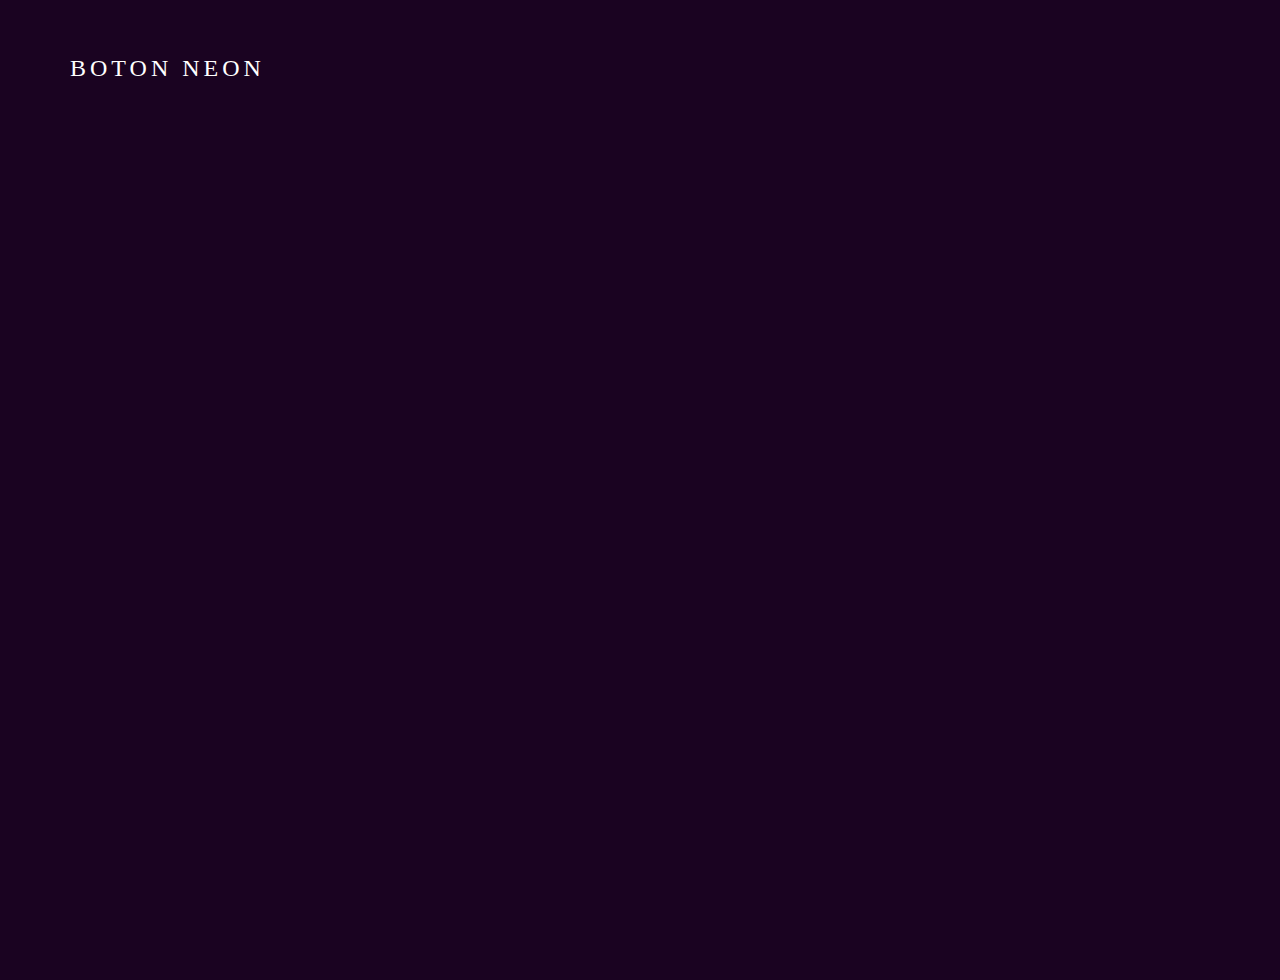
<file: boton-neon/boton-neon-master/index.html>
<!DOCTYPE html>
<html lang="es">
<head>
    <meta charset="UTF-8">
    <meta name="viewport" content="width=device-width, user-scalable=no, initial-scale=1.0, maximum-scale=1.0, minimum-scale=1.0">
    <title>Botón de Luz de Neón con CSS</title>
    <link rel="stylesheet" href="estilos.css">
</head>
<body>
    <a href="#" class="btn-neon">
        <span id="span1"></span>
        <span id="span2"></span>
        <span id="span3"></span>
        <span id="span4"></span>
        BOTON NEON
    </a>
</body>
</html>
</file>
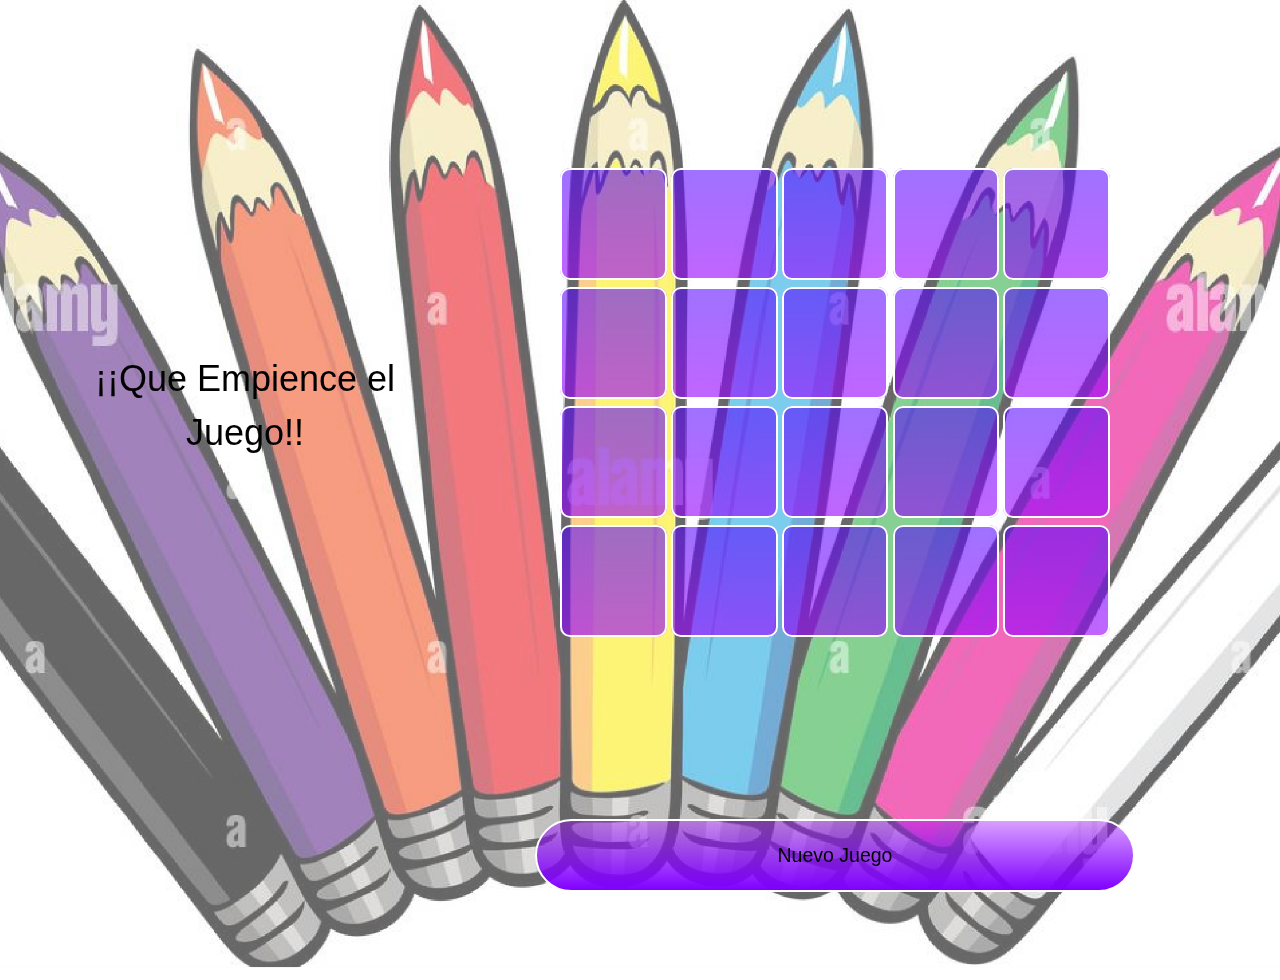
<file: colores.html>
<!DOCTYPE html>
<html lang="en">

<head>
    <meta charset="UTF-8">
    <title>¡¡Que Empience el Juego!!</title>

    <link rel="stylesheet" href="https://cdnjs.cloudflare.com/ajax/libs/font-awesome/5.15.3/css/all.min.css">
    <link rel="stylesheet" href="https://www.w3schools.com/w3css/4/w3.css">

    
</head>

<h1 class="titulo" >¡¡Que Empience el Juego!!</h1>
<body>
   
   

    <!-- CSS -->
    <!-- efectos visuales -->
    <style>
        :root {
            --w: calc(50vw / 6);
            --h: calc(50vh / 4);
        }

        * {
            transition: all 0.3s;
            
            
        }

        body {
            padding: 0;
            margin: 0;
            -webkit-perspective: 1000;
            background: #62c0e2e0;
            min-height: 100vh;
            display: grid;
            grid-template-columns: 580px 600px;
            margin-right: 290px;
            margin-left: 100px;
            justify-content: center;
            align-items: center;
            text-align: center;
            font-family: calibri;
            margin-top: 80px;
           background: url(colores.jpg);
           background-size: cover;
           background-position: center;
           font-family: sans-serif;
        }

        .titulo {
            margin: 90px;
        }

        div {
            display: inline-block;
        }

        .area-tarjeta,
        .tarjeta,
        .cara {
            cursor: pointer;
            width: var(--w);
            min-width: 100px;
            height: var(--h);
        }

        .tarjeta {
            position: relative;
            transform-style: preserve-3d;
            animation: iniciar 3s;
        }

        .cara {
            position: absolute;
            backface-visibility: hidden;
            box-shadow: inset 0 0 0 2px white;
            font-size: 500%;
            display: flex;
            justify-content: center;
            align-items: center;
        }

        .trasera {
            background-color: lightcyan;
            transform: rotateY(180deg);
            
        }

        .superior {
           
            border-radius: 10px;
            background: linear-gradient(rgba(81, 0, 255, 0.552), rgba(153, 0, 255, 0.604));
            
        }

        .nuevo-juego {
            cursor: pointer;
            background: linear-gradient(rgba(153, 0, 255, 0.374), rgb(128, 0, 255));
            padding: 20px;
            border-radius: 50px;
            border: white 2px solid;
            font-size: 130%;
        }

        @keyframes iniciar {

            20%,
            90% {
                transform: rotateY(180deg);
            }

            0%,
            100% {
                transform: rotateY(0deg);
            }
        }

        
    </style>

    <!-- HTML -->
    <!-- estructura visual -->
   


    <div id="tablero">
    </div>

    <br>

    <div class="nuevo-juego" onclick="generarTablero()">
        Nuevo Juego
    </div>
    <div id="modal01" class="w3-modal" onclick="this.style.display='none'">
        <span class="w3-button w3-hover-red w3-xlarge w3-display-topright">&times;</span>
        <div class="w3-modal-content w3-animate-zoom">
          <img id="img01" style="width:100%">
        </div>
      </div>
      <script>
        function onClick(element) {
          document.getElementById("img01").src = element.src;
          document.getElementById("modal01").style.display = "block";
        
}

        </script>

    

    <!-- JS -->
    <!-- parte lógica -->
    <script>

        let iconos = []
        let selecciones = []

        generarTablero()

        function cargarIconos() {
            iconos = [
            '<img src="color-rojo.jpg" width="100%"onclick="onClick(this)">',
                '<img src="color-amarillo.jpg" width="100%"onclick="onClick(this)" >',
                '<img src="color-azul.jpg" width="100%"onclick="onClick(this)">',
                '<img src="color-morado.jpg" width="100%"onclick="onClick(this)">',
                '<img src="color-naranja.jpg" width="100%"onclick="onClick(this)">',
                '<img src="color-negro.jpg" width="100%"onclick="onClick(this)">',
                '<img src="color-verde.jpg" width="100%"onclick="onClick(this)">',
                '<img src="color-gris.jpg" width="100%"onclick="onClick(this)">',
                '<img src="color-blanco.jpg" width="100%" onclick="onClick(this)">', 
                '<img src="color-aguamarina.jpg" width="100%" onclick="onClick(this)">',  
            ]
        }
        function generarTablero() {
            cargarIconos()
            selecciones = []
            let tablero = document.getElementById("tablero")
            let tarjetas = []
            for (let i = 0; i < 20; i++) {
                tarjetas.push(`
                <div class="area-tarjeta" onclick="seleccionarTarjeta(${i})">
                    <div class="tarjeta" id="tarjeta${i}">
                        <div class="cara trasera" id="trasera${i}">
                            ${iconos[0]}
                        </div>
                        <div class="cara superior">
                            
                            
                        </div>
                    </div>
                </div>        
                `)
                if (i % 2 == 1) {
                    iconos.splice(0, 1)
                }
            }
            tarjetas.sort(() => Math.random() - 0.5)
            tablero.innerHTML = tarjetas.join(" ")
        }

        function seleccionarTarjeta(i) {
            let tarjeta = document.getElementById("tarjeta" + i)
            if (tarjeta.style.transform != "rotateY(180deg)") {
                tarjeta.style.transform = "rotateY(180deg)"
                selecciones.push(i)
                
            }
            if (selecciones.length == 2) {
                deseleccionar(selecciones)
                selecciones = []
            }
        }

        function deseleccionar(selecciones) {
            setTimeout(() => {
                let trasera1 = document.getElementById("trasera" + selecciones[0])
                let trasera2 = document.getElementById("trasera" + selecciones[1])
                if (trasera1.innerHTML != trasera2.innerHTML) {
                    let tarjeta1 = document.getElementById("tarjeta" + selecciones[0])
                    let tarjeta2 = document.getElementById("tarjeta" + selecciones[1])
                    tarjeta1.style.transform = "rotateY(0deg)"
                    tarjeta2.style.transform = "rotateY(0deg)"
               

                    const parejaseleccionar = [...this.state.parejaseleccionar, tarjeta1.tarjeta2];
        this.setstates({
            parejaseleccionada
        });
        alert("w3-modal")

                }else{
                    trasera1.style.background = "plum"
                    trasera2.style.background = "plum"
                }
                
            }, 1000);
        }
        const parejadeseleccionar = [...this.state.parejadeseleccionar, tarjeta1.tarjeta2];
        this.setstates({
            parejaseleccionada
        });
        alert("w3-modal")
    </script>

</body>

</html>
</file>
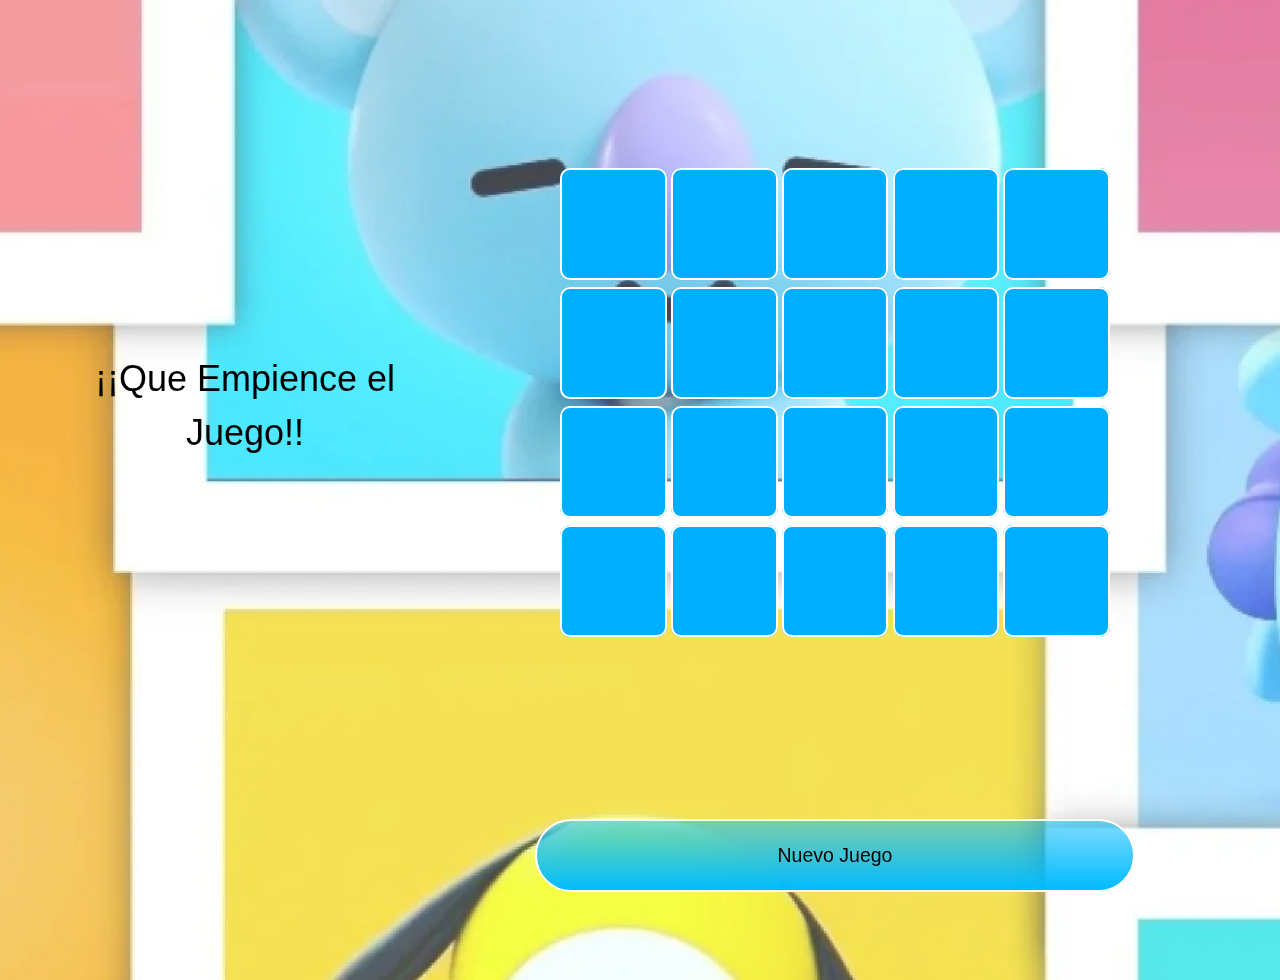
<file: idex.html>
<!DOCTYPE html>
<html lang="en">

<head>
    <meta charset="UTF-8">
    <title>¡¡Que Empience el Juego!!</title>

    <link rel="stylesheet" href="https://cdnjs.cloudflare.com/ajax/libs/font-awesome/5.15.3/css/all.min.css">
    <link rel="stylesheet" href="https://www.w3schools.com/w3css/4/w3.css">

    
</head>

<h1 class="titulo" >¡¡Que Empience el Juego!!</h1>
<body>
   
   

    <!-- CSS -->
    <!-- efectos visuales -->
    <style>
        :root {
            --w: calc(50vw / 6);
            --h: calc(50vh / 4);
        }

        * {
            transition: all 0.3s;
            
            
        }

        body {
            padding: 0;
            margin: 0;
            -webkit-perspective: 1000;
            background: #cf62e2e0;
            min-height: 100vh;
            display: grid;
            grid-template-columns: 580px 600px;
            margin-right: 290px;
            margin-left: 100px;
            justify-content: center;
            align-items: center;
            text-align: center;
            font-family: calibri;
            margin-top: 80px;
            background: url(animales.jpg);
           background-size: cover;
           background-position: center;
           font-family: sans-serif;
        }

        .titulo {
            margin: 90px;
        }

        div {
            display: inline-block;
        }

        .area-tarjeta,
        .tarjeta,
        .cara {
            cursor: pointer;
            width: var(--w);
            min-width: 100px;
            height: var(--h);
        }

        .tarjeta {
            position: relative;
            transform-style: preserve-3d;
            animation: iniciar 3s;
        }

        .cara {
            position: absolute;
            backface-visibility: hidden;
            box-shadow: inset 0 0 0 2px white;
            font-size: 500%;
            display: flex;
            justify-content: center;
            align-items: center;
        }

        .trasera {
            background-color: lightcyan;
            transform: rotateY(180deg);
            
        }

        .superior {
            background: linear-gradient(rgb(0, 174, 255), rgb(0, 174, 255));
            border-radius: 10px;
        }

        .nuevo-juego {
            cursor: pointer;
            background: linear-gradient(rgba(0, 187, 255, 0.507), rgb(0, 187, 255));
            padding: 20px;
            border-radius: 50px;
            border: white 2px solid;
            font-size: 130%;
        }

        @keyframes iniciar {

            20%,
            90% {
                transform: rotateY(180deg);
            }

            0%,
            100% {
                transform: rotateY(0deg);
            }
        }

        
    </style>

    <!-- HTML -->
    <!-- estructura visual -->
   


    <div id="tablero">
    </div>

    <br>

    <div class="nuevo-juego" onclick="generarTablero()">
        Nuevo Juego
    </div>
    <div id="modal01" class="w3-modal" onclick="this.style.display='none'">
        <span class="w3-button w3-hover-red w3-xlarge w3-display-topright">&times;</span>
        <div class="w3-modal-content w3-animate-zoom">
          <img id="img01" style="width:100%">
        </div>
      </div>
      <script>
        function onClick(element) {
          document.getElementById("img01").src = element.src;
          document.getElementById("modal01").style.display = "block";
        
}

        </script>

    

    <!-- JS -->
    <!-- parte lógica -->
    <script>

        let iconos = []
        let selecciones = []

        generarTablero()

        function cargarIconos() {
            iconos = [
            '<img src="gato.jpg" width="90%"onclick="onClick(this)">',
                '<img src="jirafa.jpg" width="90%"onclick="onClick(this)" >',
                '<img src="cebra.jpg" width="90%"onclick="onClick(this)">',
                '<img src="hipopotamo.jpg" width="90%"onclick="onClick(this)">',
                '<img src="perro2.jpg" width="90%"onclick="onClick(this)">',
                '<img src="elefante2.jpg" width="90%"onclick="onClick(this)">',
                '<img src="ardilla.jpg" width="90%"onclick="onClick(this)">',
                '<img src="leon.jpg" width="90%"onclick="onClick(this)">',
                '<img src="tortuga.jpg" width="90%" onclick="onClick(this)">', 
                '<img src="tigre.jpg" width="90%" onclick="onClick(this)">',  
            ]
            
        }
        function generarTablero() {
            cargarIconos()
            selecciones = []
            let tablero = document.getElementById("tablero")
            let tarjetas = []
            for (let i = 0; i < 20; i++) {
                tarjetas.push(`
                <div class="area-tarjeta" onclick="seleccionarTarjeta(${i})">
                    <div class="tarjeta" id="tarjeta${i}">
                        <div class="cara trasera" id="trasera${i}">
                            ${iconos[0]}
                        </div>
                        <div class="cara superior">
                            
                            
                        </div>
                    </div>
                </div>        
                `)
                if (i % 2 == 1) {
                    iconos.splice(0, 1)
                }
            }
            tarjetas.sort(() => Math.random() - 0.5)
            tablero.innerHTML = tarjetas.join(" ")
        }

        function seleccionarTarjeta(i) {
            let tarjeta = document.getElementById("tarjeta" + i)
            if (tarjeta.style.transform != "rotateY(180deg)") {
                tarjeta.style.transform = "rotateY(180deg)"
                selecciones.push(i)
                
            }
            if (selecciones.length == 2) {
                deseleccionar(selecciones)
                selecciones = []
            }
        }

        function deseleccionar(selecciones) {
            setTimeout(() => {
                let trasera1 = document.getElementById("trasera" + selecciones[0])
                let trasera2 = document.getElementById("trasera" + selecciones[1])
                if (trasera1.innerHTML != trasera2.innerHTML) {
                    let tarjeta1 = document.getElementById("tarjeta" + selecciones[0])
                    let tarjeta2 = document.getElementById("tarjeta" + selecciones[1])
                    tarjeta1.style.transform = "rotateY(0deg)"
                    tarjeta2.style.transform = "rotateY(0deg)"
               

                    const parejaseleccionar = [...this.state.parejaseleccionar, tarjeta1.tarjeta2];
        this.setstates({
            parejaseleccionada
        });
        alert("w3-modal")

                }else{
                    trasera1.style.background = "plum"
                    trasera2.style.background = "plum"
                }
                
            }, 1000);
        }
        const parejadeseleccionar = [...this.state.parejadeseleccionar, tarjeta1.tarjeta2];
        this.setstates({
            parejaseleccionada
        });
        alert("w3-modal")
    </script>

</body>

</html>
</file>
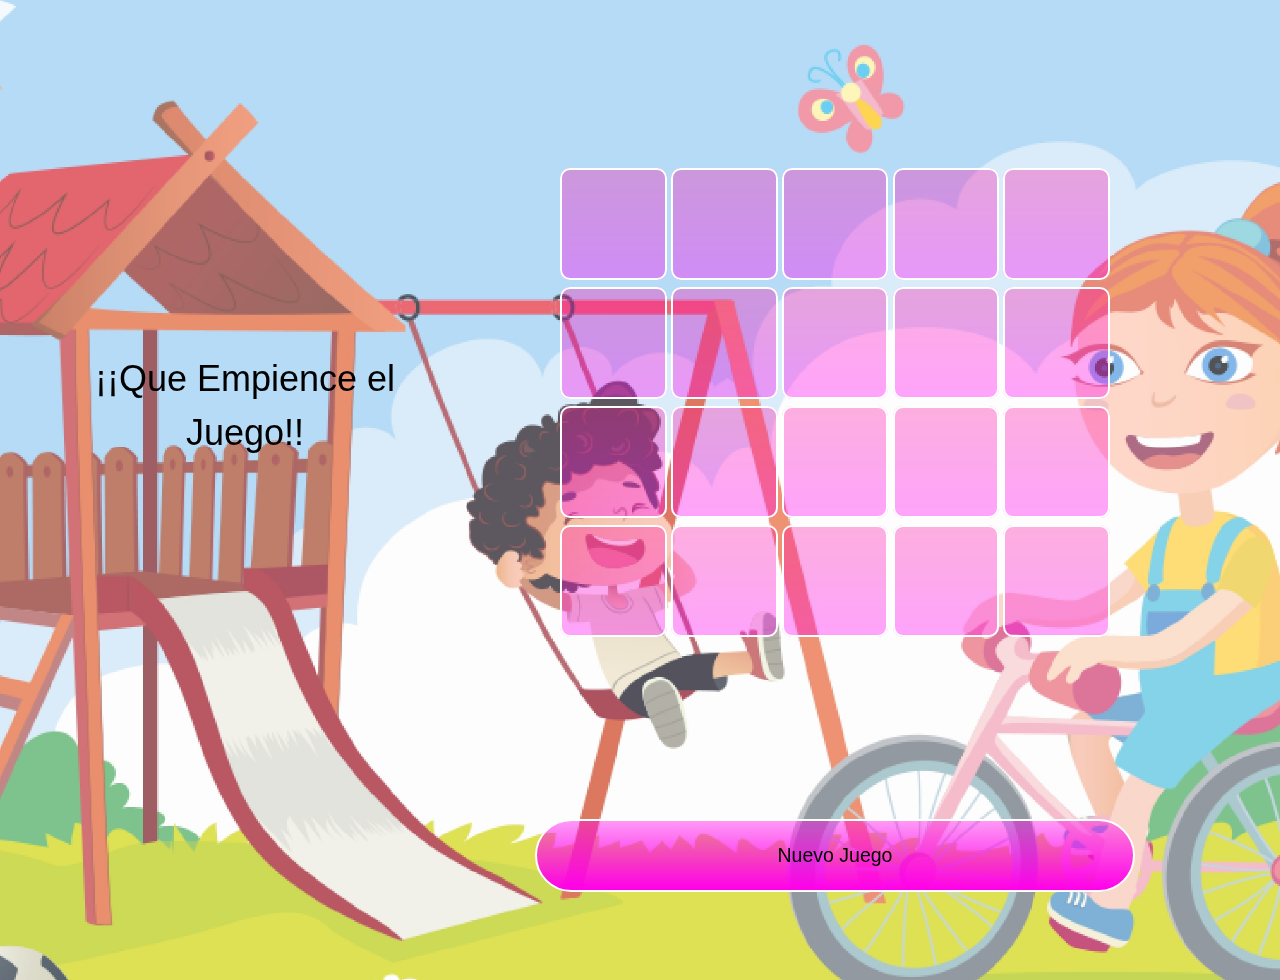
<file: letra.html>
<!DOCTYPE html>
<html lang="en">

<head>
    <meta charset="UTF-8">
    <title>¡¡Que Empience el Juego!!</title>

    <link rel="stylesheet" href="https://cdnjs.cloudflare.com/ajax/libs/font-awesome/5.15.3/css/all.min.css">
    <link rel="stylesheet" href="https://www.w3schools.com/w3css/4/w3.css">

    
</head>

<h1 class="titulo" >¡¡Que Empience el Juego!!</h1>
<body>
   
   

    <!-- CSS -->
    <!-- efectos visuales -->
    <style>
        :root {
            --w: calc(50vw / 6);
            --h: calc(50vh / 4);
        }

        * {
            transition: all 0.3s;
            
            
        }

        body {
            padding: 0;
            margin: 0;
            -webkit-perspective: 1000;
            background: #62c0e2e0;
            min-height: 100vh;
            display: grid;
            grid-template-columns: 580px 600px;
            margin-right: 290px;
            margin-left: 100px;
            justify-content: center;
            align-items: center;
            text-align: center;
            font-family: calibri;
            margin-top: 80px;
           background: url(letra.jpg);
           background-size: cover;
           background-position: center;
           font-family: sans-serif;
        }

        .titulo {
            margin: 90px;
        }

        div {
            display: inline-block;
        }

        .area-tarjeta,
        .tarjeta,
        .cara {
            cursor: pointer;
            width: var(--w);
            min-width: 100px;
            height: var(--h);
        }

        .tarjeta {
            position: relative;
            transform-style: preserve-3d;
            animation: iniciar 3s;
        }

        .cara {
            position: absolute;
            backface-visibility: hidden;
            box-shadow: inset 0 0 0 2px white;
            font-size: 500%;
            display: flex;
            justify-content: center;
            align-items: center;
        }

        .trasera {
            background-color: lightcyan;
            transform: rotateY(180deg);
            
        }

        .superior {
           
            border-radius: 10px;
            background: linear-gradient(rgba(255, 0, 157, 0.307), rgba(255, 0, 247, 0.358));
            
        }

        .nuevo-juego {
            cursor: pointer;
            background: linear-gradient(rgba(255, 0, 234, 0.398), rgb(255, 0, 234));
            padding: 20px;
            border-radius: 50px;
            border: white 2px solid;
            font-size: 130%;
        }

        @keyframes iniciar {

            20%,
            90% {
                transform: rotateY(180deg);
            }

            0%,
            100% {
                transform: rotateY(0deg);
            }
        }

        
    </style>

    <!-- HTML -->
    <!-- estructura visual -->
   


    <div id="tablero">
    </div>

    <br>

    <div class="nuevo-juego" onclick="generarTablero()">
        Nuevo Juego
    </div>
    <div id="modal01" class="w3-modal" onclick="this.style.display='none'">
        <span class="w3-button w3-hover-red w3-xlarge w3-display-topright">&times;</span>
        <div class="w3-modal-content w3-animate-zoom">
          <img id="img01" style="width:100%">
        </div>
      </div>
      <script>
        function onClick(element) {
          document.getElementById("img01").src = element.src;
          document.getElementById("modal01").style.display = "block";
        
}

        </script>

    

    <!-- JS -->
    <!-- parte lógica -->
    <script>

        let iconos = []
        let selecciones = []

        generarTablero()

        function cargarIconos() {
            iconos = [
            '<img src="letra-a.jpg" width="100%"onclick="onClick(this)">',
                '<img src="letra-o.jpg" width="100%"onclick="onClick(this)" >',
                '<img src="letra-L.jpg" width="100%"onclick="onClick(this)">',
                '<img src="letra-s.jpg" width="100%"onclick="onClick(this)">',
                '<img src="letra-t.jpg" width="100%"onclick="onClick(this)">',
                '<img src="letra-n.jpg" width="100%"onclick="onClick(this)">',
                '<img src="letra-r.jpg" width="100%"onclick="onClick(this)">',
                '<img src="letra-w.jpg" width="100%"onclick="onClick(this)">',
                '<img src="letra-c.jpg" width="100%" onclick="onClick(this)">', 
                '<img src="letra-k.jpg" width="100%" onclick="onClick(this)">',  
            ]
        }
        function generarTablero() {
            cargarIconos()
            selecciones = []
            let tablero = document.getElementById("tablero")
            let tarjetas = []
            for (let i = 0; i < 20; i++) {
                tarjetas.push(`
                <div class="area-tarjeta" onclick="seleccionarTarjeta(${i})">
                    <div class="tarjeta" id="tarjeta${i}">
                        <div class="cara trasera" id="trasera${i}">
                            ${iconos[0]}
                        </div>
                        <div class="cara superior">
                            
                            
                        </div>
                    </div>
                </div>        
                `)
                if (i % 2 == 1) {
                    iconos.splice(0, 1)
                }
            }
            tarjetas.sort(() => Math.random() - 0.5)
            tablero.innerHTML = tarjetas.join(" ")
        }

        function seleccionarTarjeta(i) {
            let tarjeta = document.getElementById("tarjeta" + i)
            if (tarjeta.style.transform != "rotateY(180deg)") {
                tarjeta.style.transform = "rotateY(180deg)"
                selecciones.push(i)
                
            }
            if (selecciones.length == 2) {
                deseleccionar(selecciones)
                selecciones = []
            }
        }

        function deseleccionar(selecciones) {
            setTimeout(() => {
                let trasera1 = document.getElementById("trasera" + selecciones[0])
                let trasera2 = document.getElementById("trasera" + selecciones[1])
                if (trasera1.innerHTML != trasera2.innerHTML) {
                    let tarjeta1 = document.getElementById("tarjeta" + selecciones[0])
                    let tarjeta2 = document.getElementById("tarjeta" + selecciones[1])
                    tarjeta1.style.transform = "rotateY(0deg)"
                    tarjeta2.style.transform = "rotateY(0deg)"
               

                    const parejaseleccionar = [...this.state.parejaseleccionar, tarjeta1.tarjeta2];
        this.setstates({
            parejaseleccionada
        });
        alert("w3-modal")

                }else{
                    trasera1.style.background = "plum"
                    trasera2.style.background = "plum"
                }
                
            }, 1000);
        }
        const parejadeseleccionar = [...this.state.parejadeseleccionar, tarjeta1.tarjeta2];
        this.setstates({
            parejaseleccionada
        });
        alert("w3-modal")
    </script>

</body>

</html>
</file>
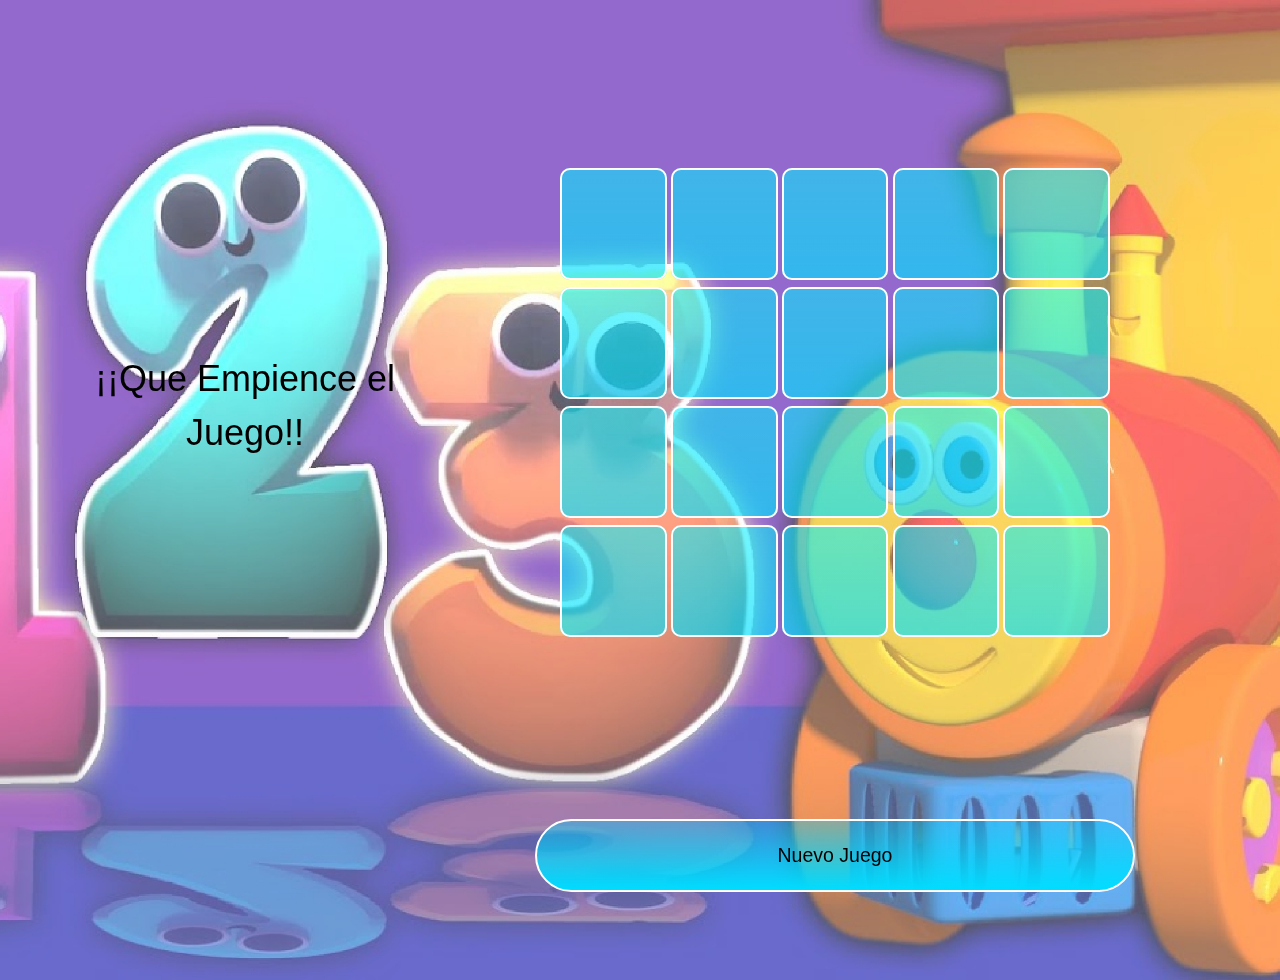
<file: numeros.html>
<!DOCTYPE html>
<html lang="en">

<head>
    <meta charset="UTF-8">
    <title>¡¡Que Empience el Juego!!</title>

    <link rel="stylesheet" href="https://cdnjs.cloudflare.com/ajax/libs/font-awesome/5.15.3/css/all.min.css">
    <link rel="stylesheet" href="https://www.w3schools.com/w3css/4/w3.css">

    
</head>

<h1 class="titulo" >¡¡Que Empience el Juego!!</h1>
<body>
   
   

    <!-- CSS -->
    <!-- efectos visuales -->
    <style>
        :root {
            --w: calc(50vw / 6);
            --h: calc(50vh / 4);
        }

        * {
            transition: all 0.3s;
            
            
        }

        body {
            padding: 0;
            margin: 0;
            -webkit-perspective: 1000;
            background: #62c0e2e0;
            min-height: 100vh;
            display: grid;
            grid-template-columns: 580px 600px;
            margin-right: 290px;
            margin-left: 100px;
            justify-content: center;
            align-items: center;
            text-align: center;
            font-family: calibri;
            margin-top: 80px;
           background: url(numeros.jpg);
           background-size: cover;
           background-position: center;
           font-family: sans-serif;
        }

        .titulo {
            margin: 90px;
        }

        div {
            display: inline-block;
        }

        .area-tarjeta,
        .tarjeta,
        .cara {
            cursor: pointer;
            width: var(--w);
            min-width: 100px;
            height: var(--h);
        }

        .tarjeta {
            position: relative;
            transform-style: preserve-3d;
            animation: iniciar 3s;
        }

        .cara {
            position: absolute;
            backface-visibility: hidden;
            box-shadow: inset 0 0 0 2px white;
            font-size: 500%;
            display: flex;
            justify-content: center;
            align-items: center;
        }

        .trasera {
            background-color: lightcyan;
            transform: rotateY(180deg);
            
        }

        .superior {
           
            border-radius: 10px;
            background: linear-gradient(rgba(0, 242, 255, 0.552), rgba(0, 225, 255, 0.655));
            
        }

        .nuevo-juego {
            cursor: pointer;
            background: linear-gradient(rgba(0, 204, 255, 0.374), rgb(0, 221, 255));
            padding: 20px;
            border-radius: 50px;
            border: white 2px solid;
            font-size: 130%;
        }

        @keyframes iniciar {

            20%,
            90% {
                transform: rotateY(180deg);
            }

            0%,
            100% {
                transform: rotateY(0deg);
            }
        }

        
    </style>

    <!-- HTML -->
    <!-- estructura visual -->
   


    <div id="tablero">
    </div>

    <br>

    <div class="nuevo-juego" onclick="generarTablero()">
        Nuevo Juego
    </div>
    <div id="modal01" class="w3-modal" onclick="this.style.display='none'">
        <span class="w3-button w3-hover-red w3-xlarge w3-display-topright">&times;</span>
        <div class="w3-modal-content w3-animate-zoom">
          <img id="img01" style="width:100%">
        </div>
      </div>
      <script>
        function onClick(element) {
          document.getElementById("img01").src = element.src;
          document.getElementById("modal01").style.display = "block";
        
}

        </script>

    

    <!-- JS -->
    <!-- parte lógica -->
    <script>

        let iconos = []
        let selecciones = []

        generarTablero()

        function cargarIconos() {
            iconos = [
            '<img src="numero-1.jpg" width="100%"onclick="onClick(this)">',
                '<img src="numero-4.jpg" width="100%"onclick="onClick(this)" >',
                '<img src="numero-3.jpg" width="100%"onclick="onClick(this)">',
                '<img src="numero-5.jpg" width="100%"onclick="onClick(this)">',
                '<img src="numero-6.jpg" width="100%"onclick="onClick(this)">',
                '<img src="numero-2.jpg" width="100%"onclick="onClick(this)">',
                '<img src="numero-7.jpg" width="100%"onclick="onClick(this)">',
                '<img src="numero-8.jpg" width="100%"onclick="onClick(this)">',
                '<img src="numero-9.jpg" width="100%" onclick="onClick(this)">', 
                '<img src="numero-10.jpg" width="100%" onclick="onClick(this)">',  
            ]
        }
        function generarTablero() {
            cargarIconos()
            selecciones = []
            let tablero = document.getElementById("tablero")
            let tarjetas = []
            for (let i = 0; i < 20; i++) {
                tarjetas.push(`
                <div class="area-tarjeta" onclick="seleccionarTarjeta(${i})">
                    <div class="tarjeta" id="tarjeta${i}">
                        <div class="cara trasera" id="trasera${i}">
                            ${iconos[0]}
                        </div>
                        <div class="cara superior">
                            
                            
                        </div>
                    </div>
                </div>        
                `)
                if (i % 2 == 1) {
                    iconos.splice(0, 1)
                }
            }
            tarjetas.sort(() => Math.random() - 0.5)
            tablero.innerHTML = tarjetas.join(" ")
        }

        function seleccionarTarjeta(i) {
            let tarjeta = document.getElementById("tarjeta" + i)
            if (tarjeta.style.transform != "rotateY(180deg)") {
                tarjeta.style.transform = "rotateY(180deg)"
                selecciones.push(i)
                
            }
            if (selecciones.length == 2) {
                deseleccionar(selecciones)
                selecciones = []
            }
        }

        function deseleccionar(selecciones) {
            setTimeout(() => {
                let trasera1 = document.getElementById("trasera" + selecciones[0])
                let trasera2 = document.getElementById("trasera" + selecciones[1])
                if (trasera1.innerHTML != trasera2.innerHTML) {
                    let tarjeta1 = document.getElementById("tarjeta" + selecciones[0])
                    let tarjeta2 = document.getElementById("tarjeta" + selecciones[1])
                    tarjeta1.style.transform = "rotateY(0deg)"
                    tarjeta2.style.transform = "rotateY(0deg)"
               

                    const parejaseleccionar = [...this.state.parejaseleccionar, tarjeta1.tarjeta2];
        this.setstates({
            parejaseleccionada
        });
        alert("w3-modal")

                }else{
                    trasera1.style.background = "plum"
                    trasera2.style.background = "plum"
                }
                
            }, 1000);
        }
        const parejadeseleccionar = [...this.state.parejadeseleccionar, tarjeta1.tarjeta2];
        this.setstates({
            parejaseleccionada
        });
        alert("w3-modal")
    </script>

</body>

</html>
</file>
<file: boton-neon/boton-neon-master/estilos.css>
body{
    margin: 0;
    padding: 0;
    margin: 40px;
    justify-content: center;
    align-items: center;
    height: 100vh;
    background: #1a0321;
    font-family:consolas;
}
.btn-neon{
    position: relative;
    display: inline-block;
    padding: 15px 30px;
    color: #fff;
    letter-spacing: 4px;
    text-decoration: none;
    font-size: 24px;
    overflow: hidden;
    transition: 0.2s;
}
.btn-neon:hover{
    background: #a945c7;
    box-shadow: 0 0 10px #a945c7, 0 0 40px #a945c7, 0 0 80px #a945c7;
    transition-delay: 1s;
 }
.btn-neon span{
    position: absolute;
    display: block;
}
#span1{
    top: 0;
    left: -100%;
    width: 100%;
    height: 2px;
    background: linear-gradient(90deg, transparent,#a945c7);
 }
 .btn-neon:hover #span1{
    left: 100%;
    transition: 1s;
}
 #span3{
    bottom: 0;
    right: -100%;
    width: 100%;
    height: 2px;
    background: linear-gradient(270deg, transparent,#a945c7);
}
 .btn-neon:hover #span3{
    right: 100%;
    transition: 1s;
    transition-delay: 0.5s;
}
#span2{
    top: -100%;
    right: 0;
    width: 2px;
    height: 100%;
    background: linear-gradient(180deg,transparent,#a945c7);
}
.btn-neon:hover #span2{
    top: 100%;
    transition: 1s;
    transition-delay: 0.25s;
}
#span4{
    bottom: -100%;
    left: 0;
    width: 2px;
    height: 100%;
    background: linear-gradient(360deg,transparent,#a945c7);
}
.btn-neon:hover #span4{
    bottom: 100%;
    transition: 1s;
    transition-delay: 0.75s;
}
</file>
